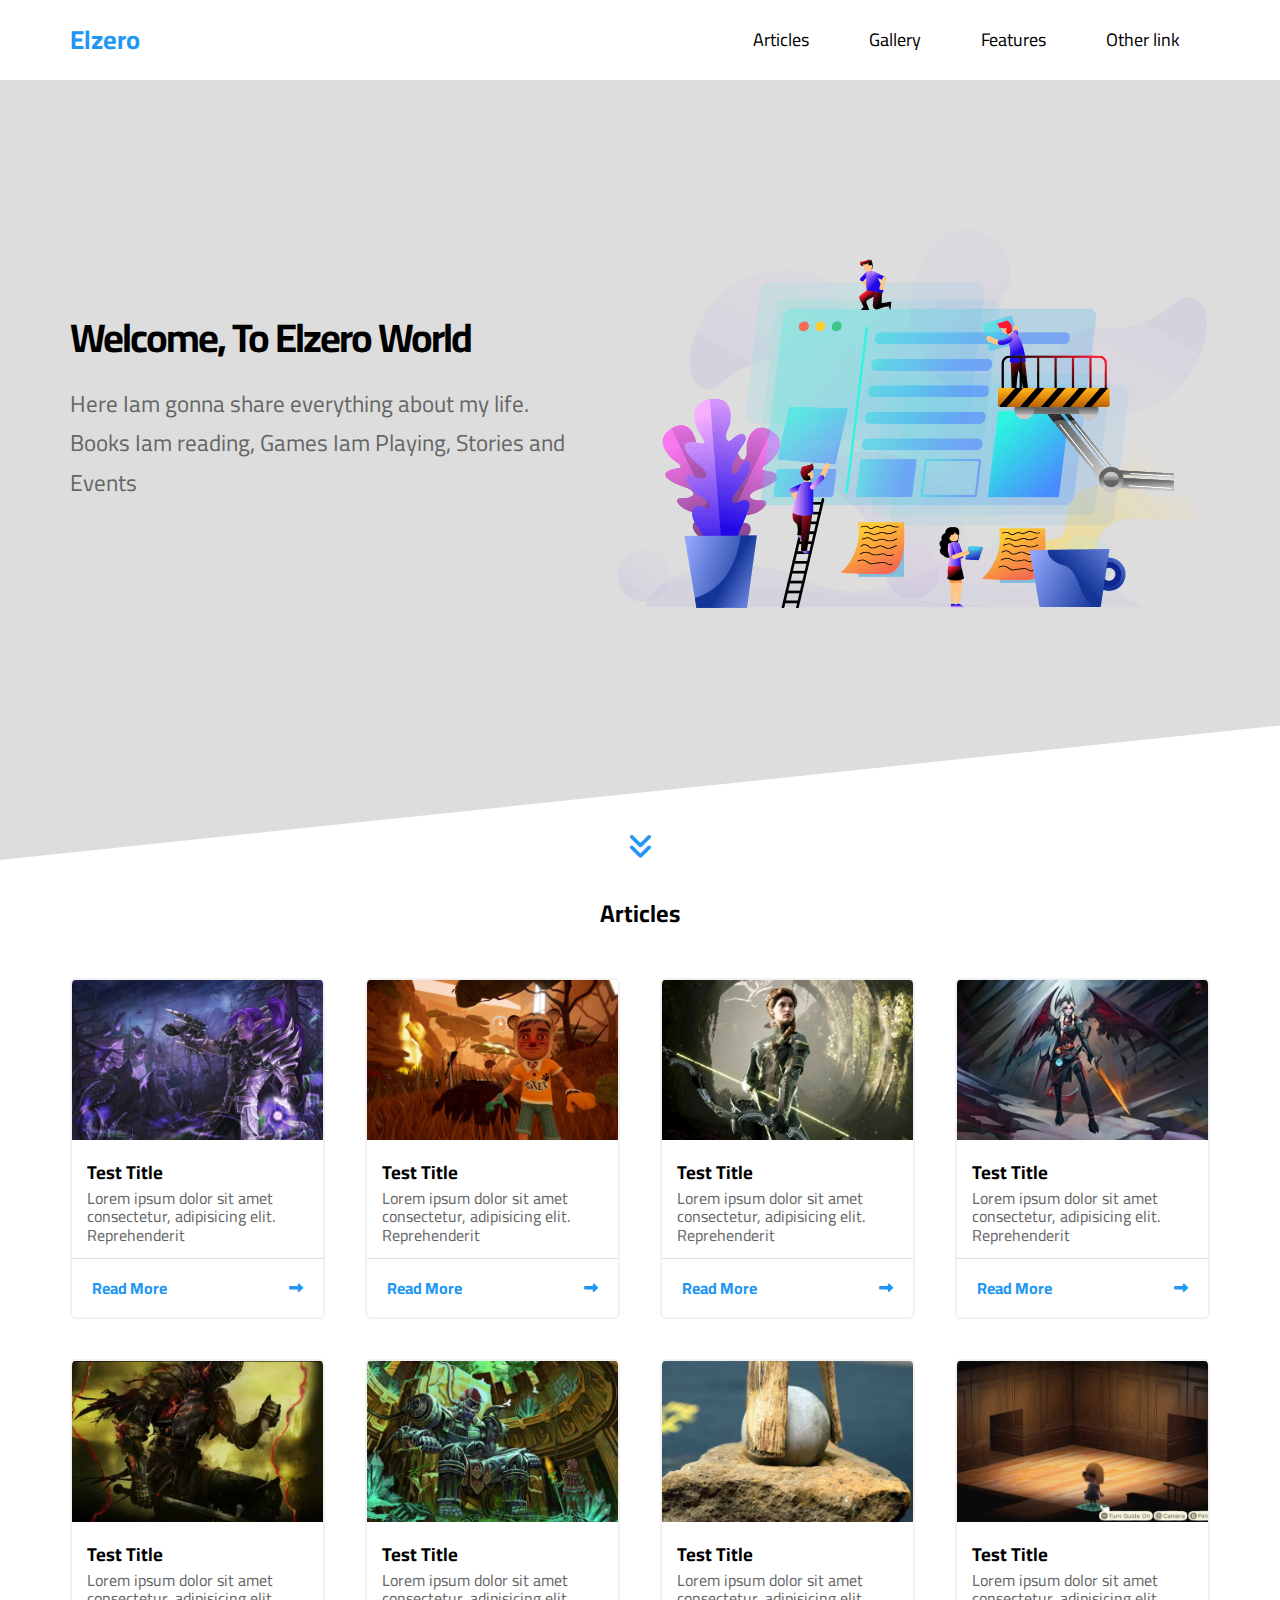
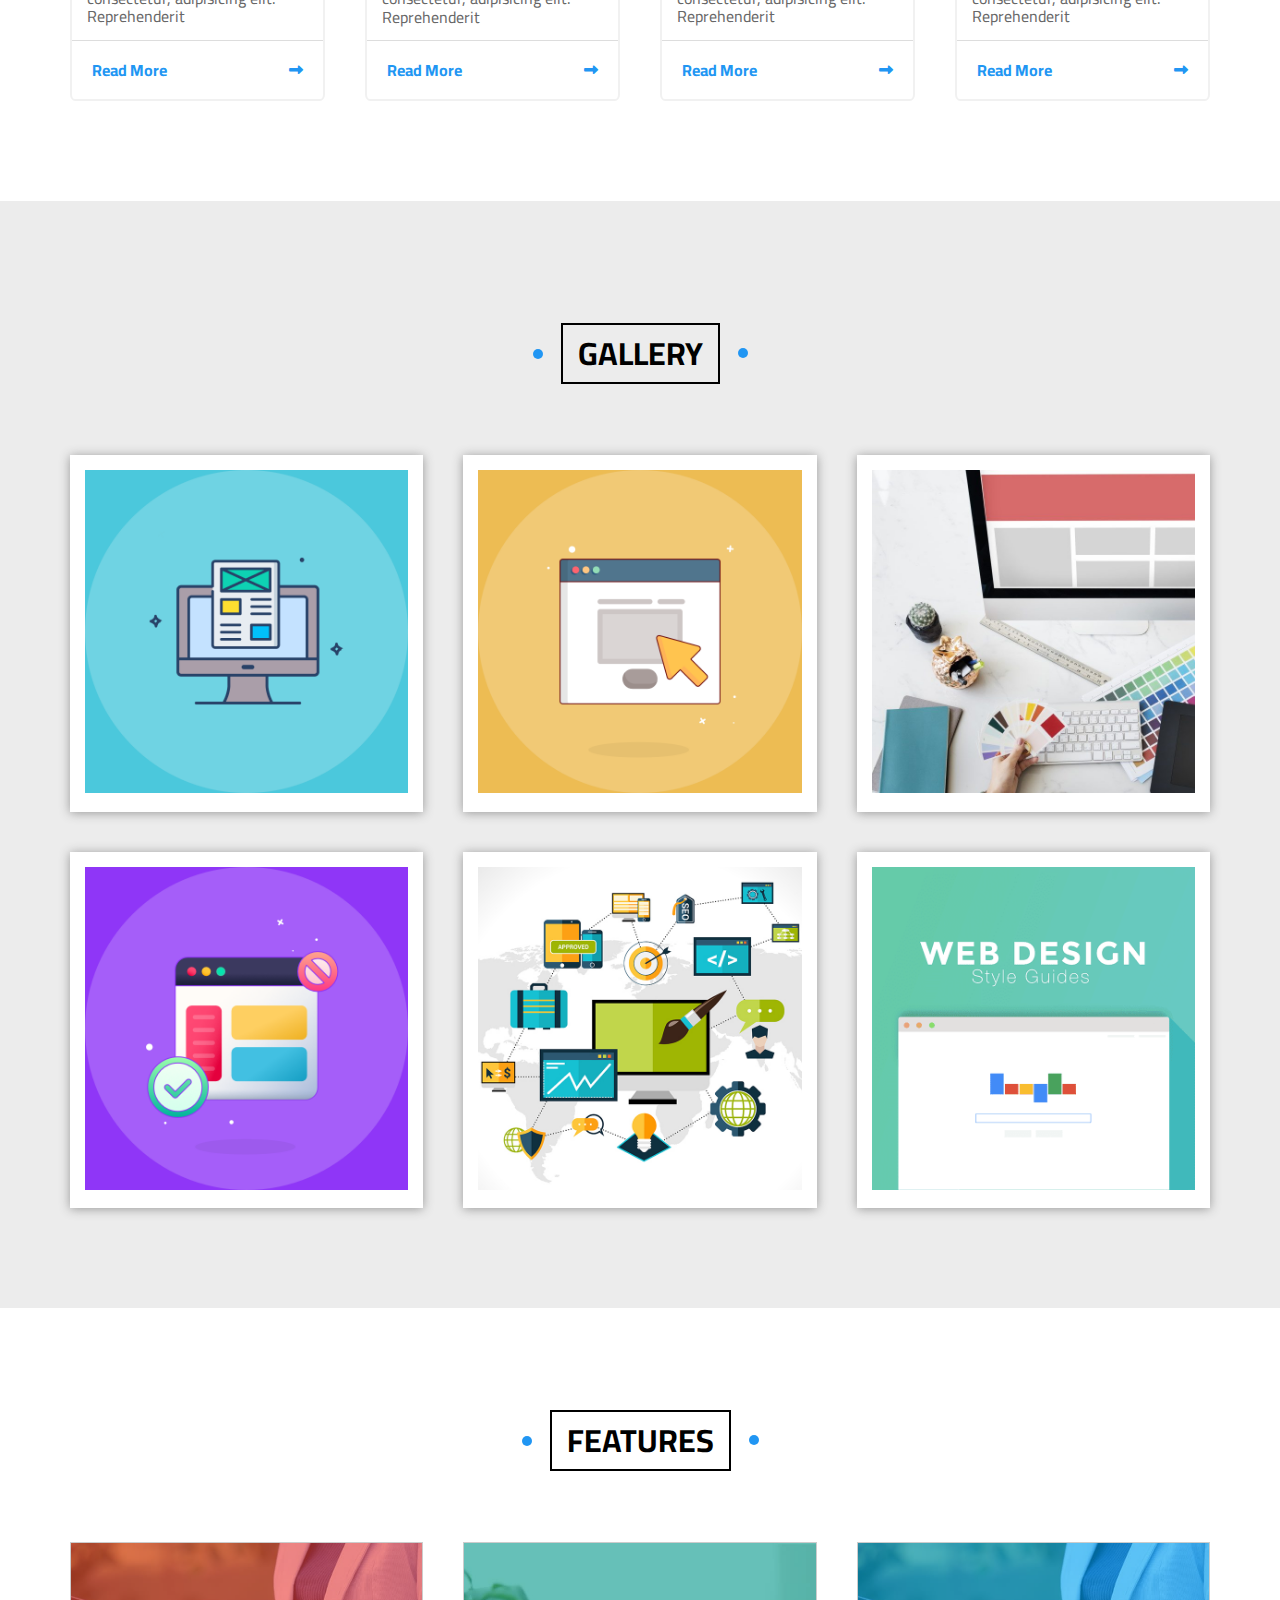
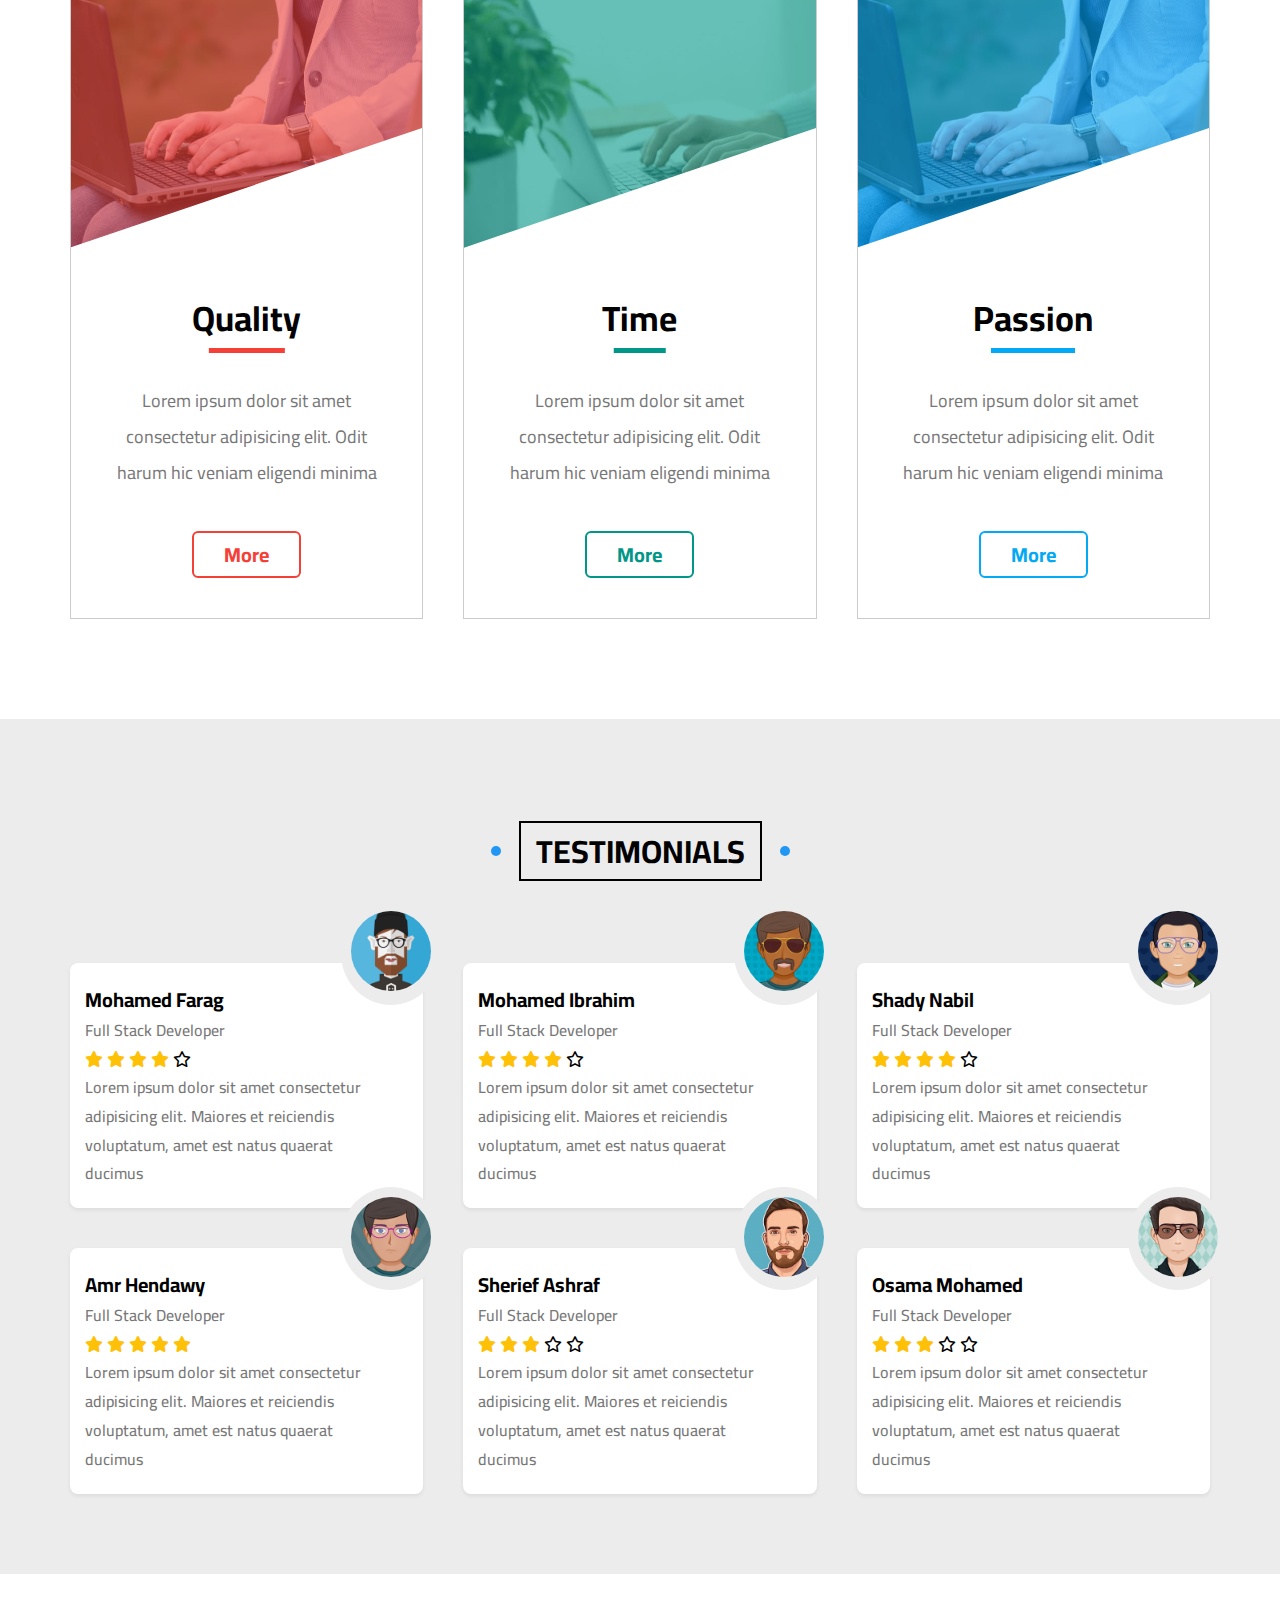
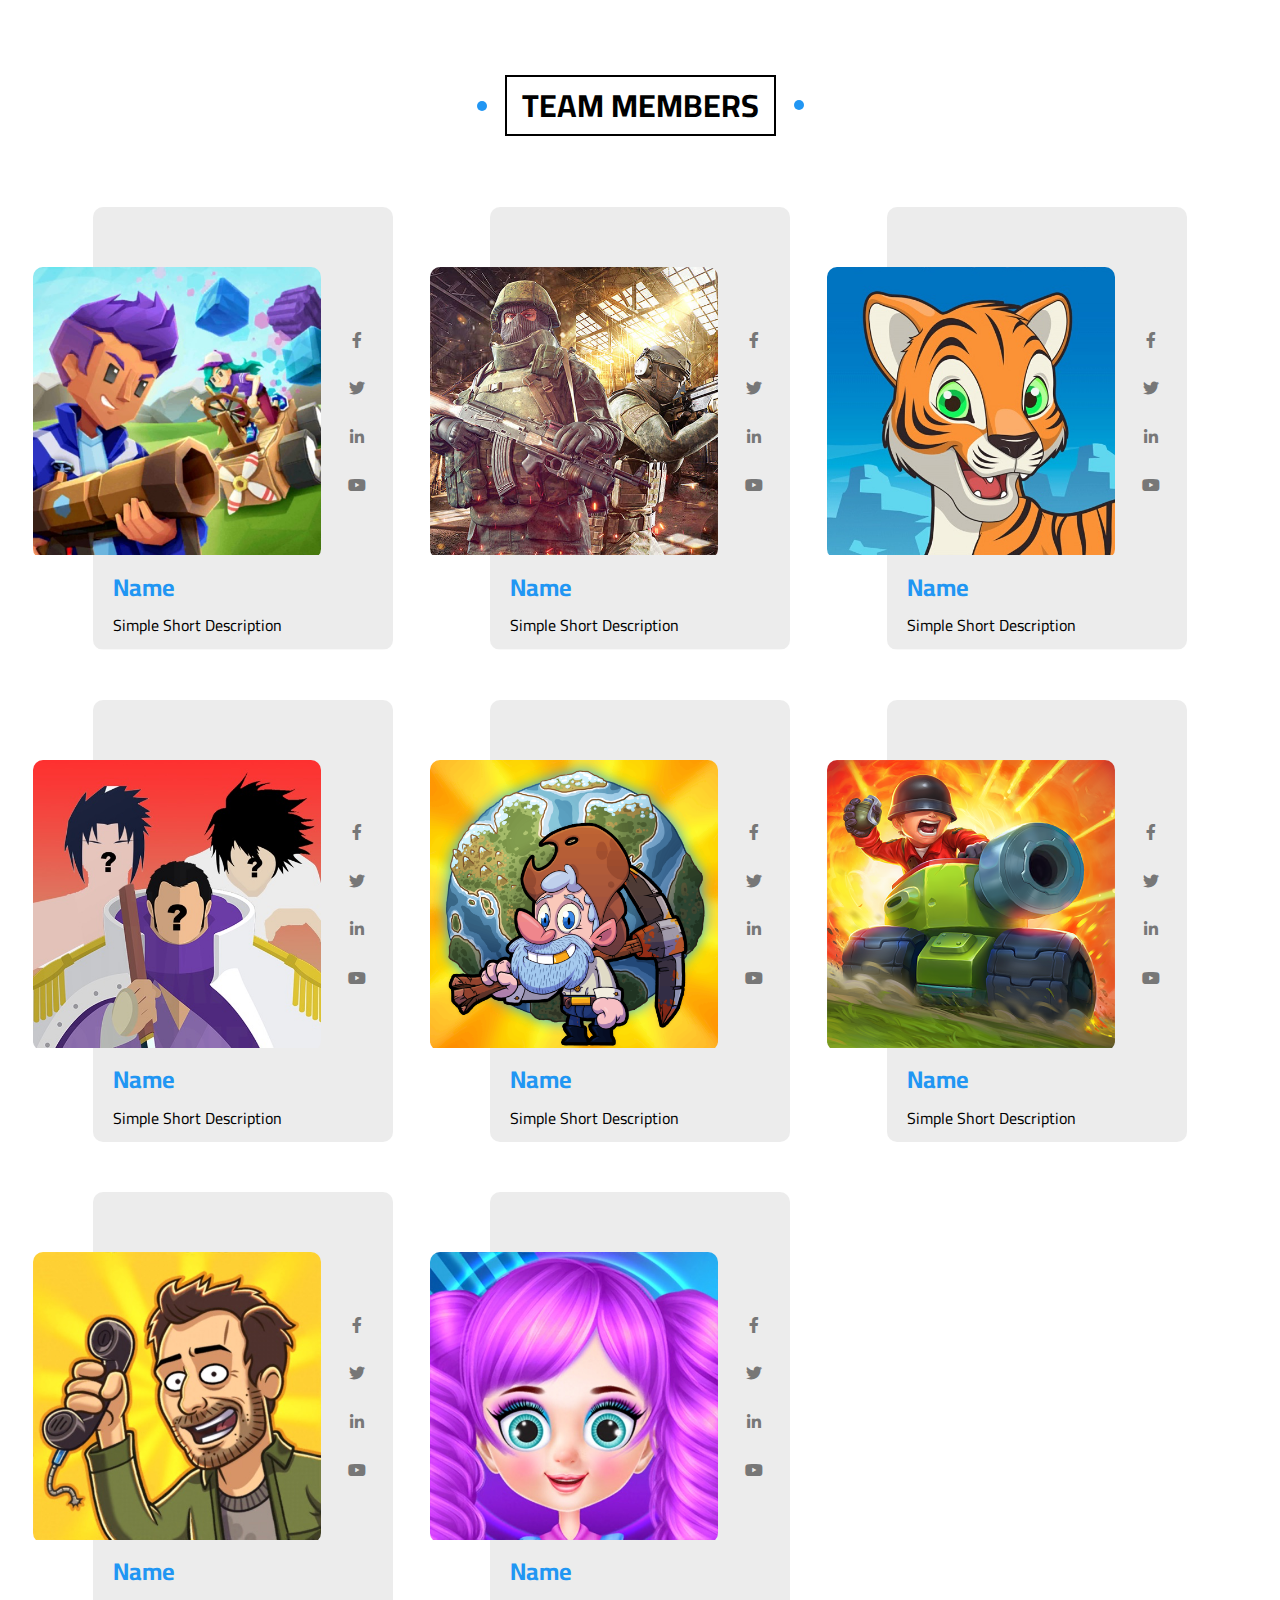
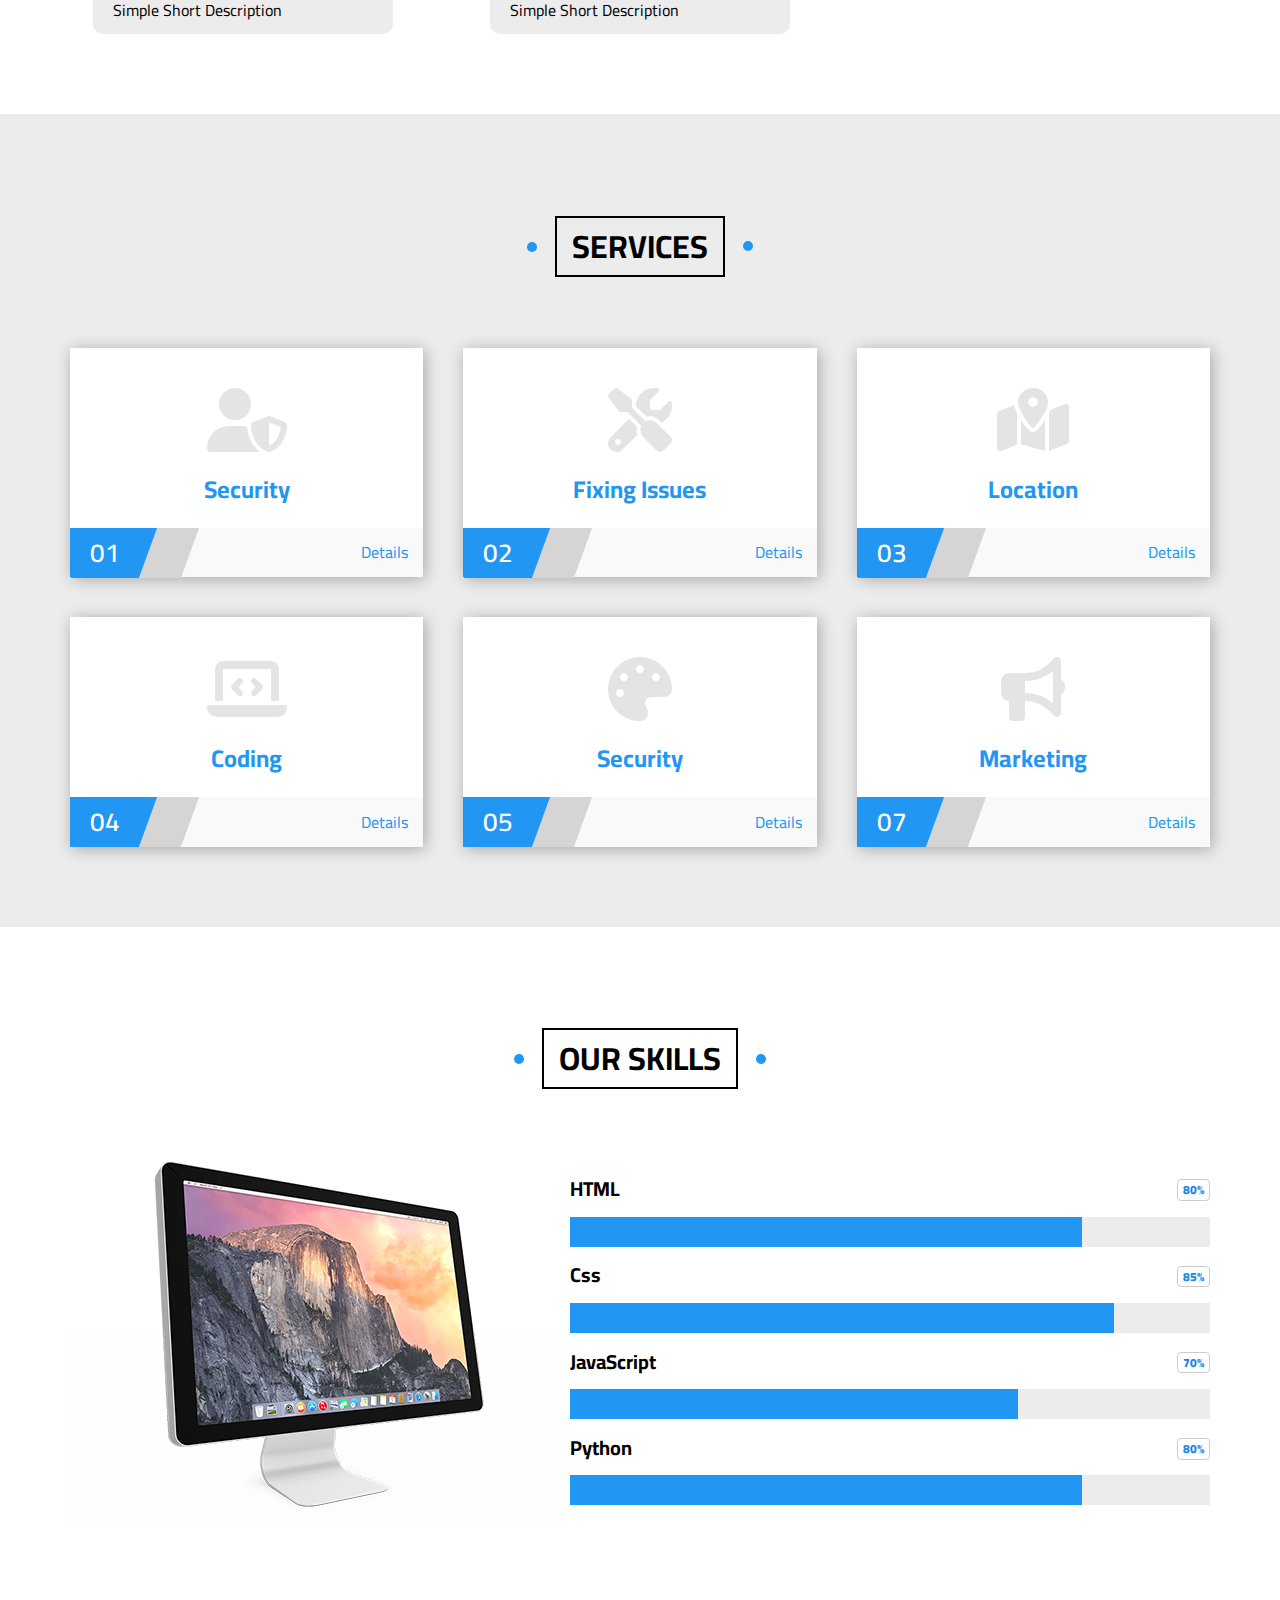
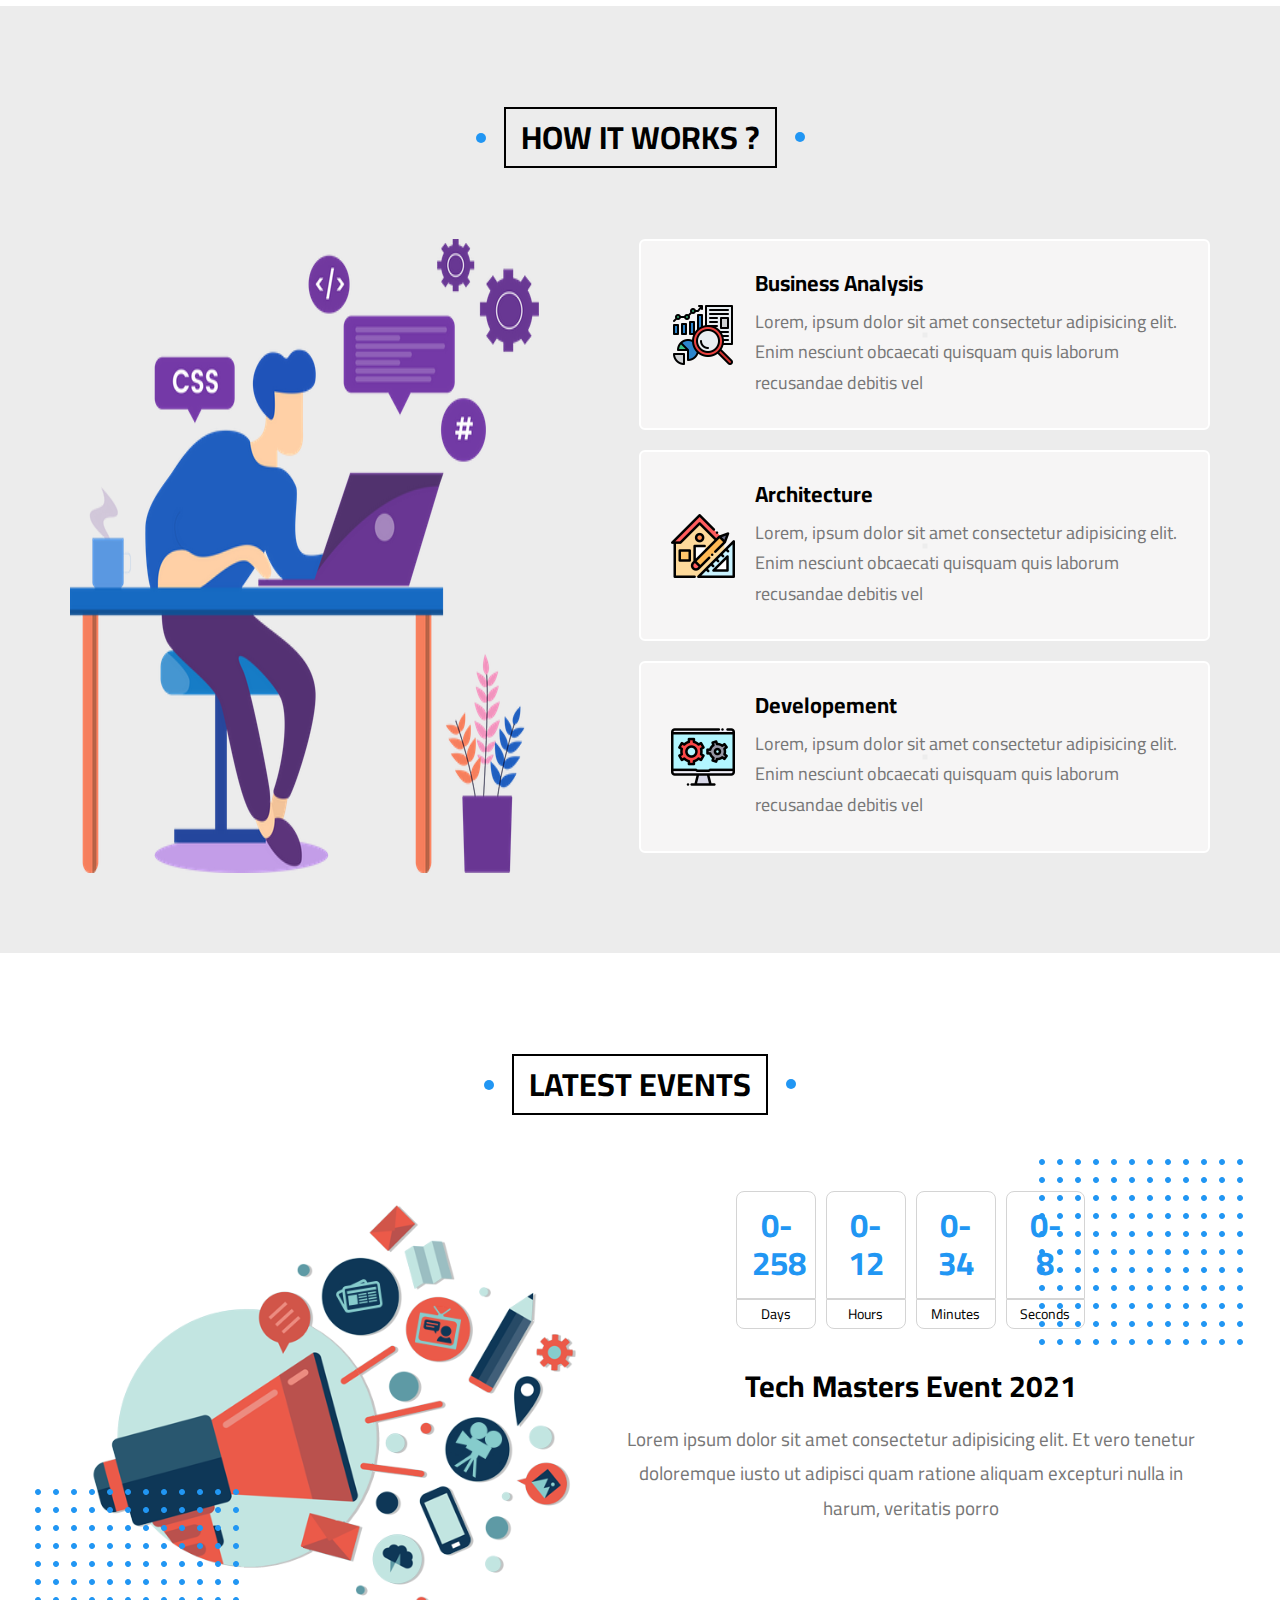
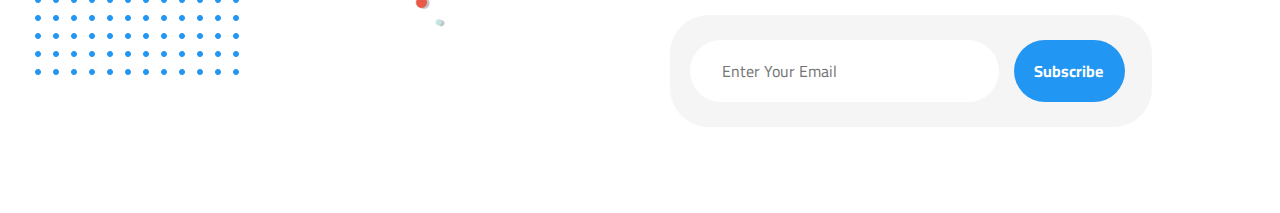
<file: templet 2/index.html>
<!DOCTYPE html>
<html lang="en">
<head>
    <meta charset="UTF-8">
    <meta name="viewport" content="width=device-width, initial-scale=1.0">
    <!-- file css -->
    <link rel="stylesheet" href="css/indexx.css">
    <!-- font awsome -->
    <link rel="stylesheet" href="css/all.min.css">
    <!-- google Fonts -->
    <link rel="preconnect" href="https://fonts.googleapis.com">
    <link rel="preconnect" href="https://fonts.gstatic.com" crossorigin>
    <link href="https://fonts.googleapis.com/css2?family=Cairo:wght@300;400;700&display=swap" rel="stylesheet">
    <!-- normlaise -->
    <link rel="stylesheet" href="css/normalize.css">
    <title>hello</title>
</head>
<body>
    <!-- start header  -->
    <div class="header" id="header">
        <div class="container">
            <a class="logo" href="#">Elzero</a>
            <ul class="link">
                <li><a href="#Articles">Articles</a></li>
                <li><a href="#Gallery">Gallery</a></li>
                <li><a href="#Features">Features</a></li>
                <li><a href="#OtherLink">Other link</a>
                    <!-- start mega-menu -->
                    <div class="mega-menu">
                        <div class="image">
                            <img src="images/megamenu.png" alt="">
                        </div>
                        <ul class="links">
                            <li><a href="#Testimonials"><i class="far fa-comments fa-fw"></i>Testimonials</a></li>
                            <li><a href="#Events"><i class="far fa-calendar-alt fa-fw"></i>Events</a></li>
                            <li><a href="#TeamMembers"><i class="far fa-user fa-fw"></i>Team Members</a></li>
                            <li><a href="#PricingPlans"><i class="fas fa-server fa-fw"></i>Pricing Plans</a></li>
                            <li><a href="#Services"><i class="far fa-building fa-fw"></i>Services</a></li>
                        </ul>
                        <ul class="links">   
                            <li><a href="#TopVideos"><i class="far fa-play-circle fa-fw"></i>Top Videos</a></li>
                            <li><a href="#OurSkills"><i class="far fa-check-circle fa-fw"></i>Our Skills</a></li>
                            <li><a href="#Stats"><i class="far fa-chart-bar fa-fw"></i>Stats</a></li>
                            <li><a href="#HowItWorks"><i class="far fa-clipboard fa-fw"></i>HowItWorks</a></li>
                            <li><a href="#requestADiscount"><i class="fas fa-percent fa-fw"></i>request A Discount</a></li>
                        </ul>
                    </div>
                    <!-- end mega-menu -->                
                </li>
             </ul>
        </div>
    </div>
    <!-- end header  -->
    <!-- start landing -->
    <div class="landing">
        <div class="container">
        <div class="text">
            <h3>Welcome, To Elzero World</h3>
            <p>Here Iam gonna share everything about my life. Books Iam reading, Games Iam Playing, Stories and Events</p>
        </div>
        <div class="image">
            <img src="images/landing-image.png" alt="">
        </div>
        </div>
        <a class="go-down" href="#Aricles">
            <i class="fas fa-angle-double-down fa-2x"></i>
        </a>
    </div>
    <!-- end landing -->
    <!-- start articles  -->
    <div class="articals" id="Articles">
     <div class="container">
        <div class="heading">
            <h2>Articles</h2>
        </div>
        <div class="section">
            <div class="part">
                <div class="image">
                    <img src="images/cat-01.jpg" alt="">
                </div>
                <div class="text">
                    <h3>Test Title</h3>
                    <p>Lorem ipsum dolor sit amet consectetur, adipisicing elit. Reprehenderit</p>
                </div>
                <div class="info">
                <a href="#">Read More</a>
                <i class="fas fa-long-arrow-alt-right"></i>
                 </div>
            </div>
            <div class="part">
                <div class="image">
                    <img src="images/cat-02.jpg" alt="">
                </div>
                <div class="text">
                    <h3>Test Title</h3>
                    <p>Lorem ipsum dolor sit amet consectetur, adipisicing elit. Reprehenderit</p>
                </div>
                <div class="info">
                <a href="#">Read More</a>
                <i class="fas fa-long-arrow-alt-right"></i>
                 </div>
            </div>
            <div class="part">
                <div class="image">
                    <img src="images/cat-03.jpg" alt="">
                </div>
                <div class="text">
                    <h3>Test Title</h3>
                    <p>Lorem ipsum dolor sit amet consectetur, adipisicing elit. Reprehenderit</p>
                </div>
                <div class="info">
                <a href="#">Read More</a>
                <i class="fas fa-long-arrow-alt-right"></i>
                 </div>
            </div>
            <div class="part">
                <div class="image">
                    <img src="images/cat-04.jpg" alt="">
                </div>
                <div class="text">
                    <h3>Test Title</h3>
                    <p>Lorem ipsum dolor sit amet consectetur, adipisicing elit. Reprehenderit</p>
                </div>
                <div class="info">
                <a href="#">Read More</a>
                <i class="fas fa-long-arrow-alt-right"></i>
                 </div>
            </div>
            <div class="part">
                <div class="image">
                    <img src="images/cat-05.jpg" alt="">
                </div>
                <div class="text">
                    <h3>Test Title</h3>
                    <p>Lorem ipsum dolor sit amet consectetur, adipisicing elit. Reprehenderit</p>
                </div>
                <div class="info">
                <a href="#">Read More</a>
                <i class="fas fa-long-arrow-alt-right"></i>
                 </div>
            </div>
            <div class="part">
                <div class="image">
                    <img src="images/cat-06.jpg" alt="">
                </div>
                <div class="text">
                    <h3>Test Title</h3>
                    <p>Lorem ipsum dolor sit amet consectetur, adipisicing elit. Reprehenderit</p>
                </div>
                <div class="info">
                <a href="#">Read More</a>
                <i class="fas fa-long-arrow-alt-right"></i>
                 </div>
            </div>
            <div class="part">
                <div class="image">
                    <img src="images/cat-07.jpg" alt="">
                </div>
                <div class="text">
                    <h3>Test Title</h3>
                    <p>Lorem ipsum dolor sit amet consectetur, adipisicing elit. Reprehenderit</p>
                </div>
                <div class="info">
                <a href="#">Read More</a>
                <i class="fas fa-long-arrow-alt-right"></i>
                 </div>
            </div>
            <div class="part">
                <div class="image">
                    <img src="images/cat-08.jpg" alt="">
                </div>
                <div class="text">
                    <h3>Test Title</h3>
                    <p>Lorem ipsum dolor sit amet consectetur, adipisicing elit. Reprehenderit</p>
                </div>
                <div class="info">
                <a href="#">Read More</a>
                <i class="fas fa-long-arrow-alt-right"></i>
                 </div>
            </div>
        </div>
     </div>
    </div>
    <div class="spikes"></div>
    <!-- end articles  -->
    <!-- start gellery -->
    <div class="gallery">
       <div class="container">
        <div class="heading"><h1>Gallery</h1></div>
        <div class="part-image">
            <div class="image"><img src="images/gallery-01.png" alt=""></div>
            <div class="image"><img src="images/gallery-02.png" alt=""></div>
            <div class="image"><img src="images/gallery-03.jpg" alt=""></div>
            <div class="image"><img src="images/gallery-04.png" alt=""></div>
            <div class="image"><img src="images/gallery-05.jpg" alt=""></div>
            <div class="image"><img src="images/gallery-06.png" alt=""></div>     
        </div>      
        </div>
       </div>
    <!-- end gellery -->
    <!-- srat Features  -->
     <div class="features" id="features">
        <div class="container">
            <div class="heading"><h1>features</h1></div>
            <div class="part">
            <div class="box">
                <div class="img-holder">
                    <img src="images/features-01.jpg" alt="">
                </div>
                <h2>Quality</h2>
                <p>Lorem ipsum dolor sit amet consectetur adipisicing elit. Odit harum hic veniam eligendi minima</p>
                <a href="#">More</a>
            </div>
            <div class="box">
                <div class="img-holder">
                    <img src="images/features-02.jpg" alt="">
                </div>
                <h2>Time</h2>
                <p>Lorem ipsum dolor sit amet consectetur adipisicing elit. Odit harum hic veniam eligendi minima</p>
                <a href="#">More</a>
            </div>
            <div class="box">
                <div class="img-holder">
                    <img src="images/features-01.jpg" alt="">
                </div>
                <h2>Passion</h2>
                <p>Lorem ipsum dolor sit amet consectetur adipisicing elit. Odit harum hic veniam eligendi minima</p>
                <a href="#">More</a>
            </div>
        </div>
        </div>
     </div>
    <!-- end Features  -->
    <!-- satrt TESTIMONIALS -->
     <div class="testimoials">
        <div class="container">
            <div class="heading"><h1>TESTIMONIALS </h1></div>
            <div class="allCart">
            <div class="cart">
                <div class="image"><img src="images/avatar-01.png" alt=""></div>
                <h2>Mohamed Farag</h2>
                <p>Full Stack Developer</p>
                <div class="rate">
                    <i class="filled fas fa-star"></i>
                    <i class="filled fas fa-star"></i>
                    <i class="filled fas fa-star"></i>
                    <i class="filled fas fa-star"></i>
                    <i class="far fa-star"></i>
                  </div>
                <p>Lorem ipsum dolor sit amet consectetur adipisicing elit. Maiores et reiciendis voluptatum, amet est natus quaerat ducimus</p>
            </div>
            <div class="cart">
                <div class="image"><img src="images/avatar-02.png" alt=""></div>
                <h2>Mohamed Ibrahim</h2>
                <p>Full Stack Developer</p>
                <div class="rate">
                    <i class="filled fas fa-star"></i>
                    <i class="filled fas fa-star"></i>
                    <i class="filled fas fa-star"></i>
                    <i class="filled fas fa-star"></i>
                    <i class="far fa-star"></i>
                  </div>
                <p>Lorem ipsum dolor sit amet consectetur adipisicing elit. Maiores et reiciendis voluptatum, amet est natus quaerat ducimus</p>
            </div>
            <div class="cart">
                <div class="image"><img src="images/avatar-03.png" alt=""></div>
                <h2>Shady Nabil</h2>
                <p>Full Stack Developer</p>
                <div class="rate">
                    <i class="filled fas fa-star"></i>
                    <i class="filled fas fa-star"></i>
                    <i class="filled fas fa-star"></i>
                    <i class="filled fas fa-star"></i>
                    <i class="far fa-star"></i>
                  </div>
                <p>Lorem ipsum dolor sit amet consectetur adipisicing elit. Maiores et reiciendis voluptatum, amet est natus quaerat ducimus</p>
            </div>
            <div class="cart">
                <div class="image"><img src="images/avatar-04.png" alt=""></div>
                <h2>Amr Hendawy</h2>
                <p>Full Stack Developer</p>
                <div class="rate">
                    <i class="filled fas fa-star"></i>
                    <i class="filled fas fa-star"></i>
                    <i class="filled fas fa-star"></i>
                    <i class="filled fas fa-star"></i>
                    <i class="filled fas fa-star"></i>
                  </div>
                <p>Lorem ipsum dolor sit amet consectetur adipisicing elit. Maiores et reiciendis voluptatum, amet est natus quaerat ducimus</p>
            </div>
            <div class="cart">
                <div class="image"><img src="images/avatar-05.png" alt=""></div>
                <h2>Sherief Ashraf</h2>
                <p>Full Stack Developer</p>
                <div class="rate">
                    <i class="filled fas fa-star"></i>
                    <i class="filled fas fa-star"></i>
                    <i class="filled fas fa-star"></i>
                    <i class="far fa-star"></i>
                    <i class="far fa-star"></i>
                  </div>
                <p>Lorem ipsum dolor sit amet consectetur adipisicing elit. Maiores et reiciendis voluptatum, amet est natus quaerat ducimus</p>
            </div>
            <div class="cart">
                <div class="image"><img src="images/avatar-06.png" alt=""></div>
                <h2>Osama Mohamed</h2>
                <p>Full Stack Developer</p>
                <div class="rate">
                    <i class="filled fas fa-star"></i>
                    <i class="filled fas fa-star"></i>
                    <i class="filled fas fa-star"></i>
                    <i class="far fa-star"></i>
                    <i class="far fa-star"></i>
                  </div>
                <p>Lorem ipsum dolor sit amet consectetur adipisicing elit. Maiores et reiciendis voluptatum, amet est natus quaerat ducimus</p>
            </div>
        </div>
        </div>
     </div>
    <!-- end TESTIMONIALS -->
    <!-- start TEAM MEMBERS -->
    <div class="team">
     <div class="container">
        <div class="heading"><h1>TEAM MEMBERS</h1></div>
        <div class="allcarts">
        <div class="teamCart">
            <div class="box">
            <div class="image"><img src="images/team-01.jpg" alt=""></div>
            <div class="social">
                <a href="#">
                  <i class="fab fa-facebook-f"></i>
                </a>
                <a href="#">
                  <i class="fab fa-twitter"></i>
                </a>
                <a href="#">
                  <i class="fab fa-linkedin-in"></i>
                </a>
                <a href="#">
                  <i class="fab fa-youtube"></i>
                </a>
              </div>
            </div>
            <div class="data">
                <h3>name</h3>
                <p>Simple Short Description</p>
            </div>
        </div> 
        <div class="teamCart">
            <div class="box">
            <div class="image"><img src="images/team-02.jpg" alt=""></div>
            <div class="social">
                <a href="#">
                  <i class="fab fa-facebook-f"></i>
                </a>
                <a href="#">
                  <i class="fab fa-twitter"></i>
                </a>
                <a href="#">
                  <i class="fab fa-linkedin-in"></i>
                </a>
                <a href="#">
                  <i class="fab fa-youtube"></i>
                </a>
              </div>
            </div>
            <div class="data">
                <h3>name</h3>
                <p>Simple Short Description</p>
            </div>
        </div> 
        <div class="teamCart">
            <div class="box">
            <div class="image"><img src="images/team-03.jpg" alt=""></div>
            <div class="social">
                <a href="#">
                  <i class="fab fa-facebook-f"></i>
                </a>
                <a href="#">
                  <i class="fab fa-twitter"></i>
                </a>
                <a href="#">
                  <i class="fab fa-linkedin-in"></i>
                </a>
                <a href="#">
                  <i class="fab fa-youtube"></i>
                </a>
              </div>
            </div>
            <div class="data">
                <h3>name</h3>
                <p>Simple Short Description</p>
            </div>
        </div> 
        <div class="teamCart">
            <div class="box">
            <div class="image"><img src="images/team-04.jpg" alt=""></div>
            <div class="social">
                <a href="#">
                  <i class="fab fa-facebook-f"></i>
                </a>
                <a href="#">
                  <i class="fab fa-twitter"></i>
                </a>
                <a href="#">
                  <i class="fab fa-linkedin-in"></i>
                </a>
                <a href="#">
                  <i class="fab fa-youtube"></i>
                </a>
              </div>
            </div>
            <div class="data">
                <h3>name</h3>
                <p>Simple Short Description</p>
            </div>
        </div> 
        <div class="teamCart">
            <div class="box">
            <div class="image"><img src="images/team-05.png" alt=""></div>
            <div class="social">
                <a href="#">
                  <i class="fab fa-facebook-f"></i>
                </a>
                <a href="#">
                  <i class="fab fa-twitter"></i>
                </a>
                <a href="#">
                  <i class="fab fa-linkedin-in"></i>
                </a>
                <a href="#">
                  <i class="fab fa-youtube"></i>
                </a>
              </div>
            </div>
            <div class="data">
                <h3>name</h3>
                <p>Simple Short Description</p>
            </div>
        </div> 
        <div class="teamCart">
            <div class="box">
            <div class="image"><img src="images/team-06.png" alt=""></div>
            <div class="social">
                <a href="#">
                  <i class="fab fa-facebook-f"></i>
                </a>
                <a href="#">
                  <i class="fab fa-twitter"></i>
                </a>
                <a href="#">
                  <i class="fab fa-linkedin-in"></i>
                </a>
                <a href="#">
                  <i class="fab fa-youtube"></i>
                </a>
              </div>
            </div>
            <div class="data">
                <h3>name</h3>
                <p>Simple Short Description</p>
            </div>
        </div> 
        <div class="teamCart">
            <div class="box">
            <div class="image"><img src="images/team-07.jpg" alt=""></div>
            <div class="social">
                <a href="#">
                  <i class="fab fa-facebook-f"></i>
                </a>
                <a href="#">
                  <i class="fab fa-twitter"></i>
                </a>
                <a href="#">
                  <i class="fab fa-linkedin-in"></i>
                </a>
                <a href="#">
                  <i class="fab fa-youtube"></i>
                </a>
              </div>
            </div>
            <div class="data">
                <h3>name</h3>
                <p>Simple Short Description</p>
            </div>
        </div> 
        <div class="teamCart">
            <div class="box">
            <div class="image"><img src="images/team-08.jpg" alt=""></div>
            <div class="social">
                <a href="#">
                  <i class="fab fa-facebook-f"></i>
                </a>
                <a href="#">
                  <i class="fab fa-twitter"></i>
                </a>
                <a href="#">
                  <i class="fab fa-linkedin-in"></i>
                </a>
                <a href="#">
                  <i class="fab fa-youtube"></i>
                </a>
              </div>
            </div>
            <div class="data">
                <h3>name</h3>
                <p>Simple Short Description</p>
            </div>
        </div> 
        </div>
    </div>
    </div>
    <!-- end TEAM MEMBERS -->
    <!-- start SERVICES -->
    <div class="services">
      <div class="container">
        <div class="heading"><h1>services</h1></div>
        <div class="allboxs">
          <div class="box">
            <i class="fas fa-user-shield fa-4x"></i>
            <h3>Security</h3>
            <div class="info">
              <span>01</span>
              <a href="#">Details</a>
            </div>
          </div>
          <div class="box">
            <i class="fas fa-tools fa-4x"></i>
            <h3>Fixing Issues</h3>
            <div class="info">
              <span>02</span>
              <a href="#">Details</a>
            </div>
          </div>
          <div class="box">
            <i class="fas fa-map-marked-alt fa-4x"></i>
            <h3>Location</h3>
            <div class="info">
              <span>03</span>
              <a href="#">Details</a>
            </div>
          </div>
          <div class="box">
            <i class="fas fa-laptop-code fa-4x"></i>
            <h3>Coding</h3>
            <div class="info">
              <span>04</span>
              <a href="#">Details</a>
            </div>
          </div>
          <div class="box">
            <i class="fas fa-palette fa-4x"></i>
            <h3>Security</h3>
            <div class="info">
              <span>05</span>
              <a href="#">Details</a>
            </div>
          </div>
          <div class="box">
            <i class="fas fa-bullhorn fa-4x"></i>
            <h3>Marketing</h3>
            <div class="info">
              <span>07</span>
              <a href="#">Details</a>
            </div>
          </div>
        </div>
      </div>
    </div>
    <!-- end SERVICES -->
    <!-- start OUR SKILLS -->
    <div class="ourskills">
      <div class="container">
        <div class="heading"><h1>OUR SKILLS</h1></div>
        <div class="part">
          <img src="images/skills.png" alt="">
           <div class="skills">
            <h2>HTML</h2>
            <div class="skill">
              <span style="width:80%;" dtata-progress="80%"></span>
            </div>
            <h2>Css</h2>
            <div class="skill">
              <span style="width:85%;" dtata-progress="85%"></span>
            </div>
            <h2>JavaScript</h2>
            <div class="skill">
              <span style="width:70%;" dtata-progress="70%"></span>
            </div>
            <h2>Python</h2>
            <div class="skill">
              <span style="width:80%;" dtata-progress="80%"></span>
            </div>
           </div>
        </div>
      </div>
    </div>
    <!-- end OUR SKILLS -->
    <!-- start HOW IT WORKS ? -->
    <div class="works">
      <div class="container">
        <div class="heading"><h1>HOW IT WORKS ?</h1></div>
        <div class="allwork">
          <img src="images/work-steps.png" alt="">
          <div class="work-steps">
            <div class="work">
              <img src="images/work-steps-1.png" alt="">
              <div class="info">
                <h2>Business Analysis</h2>
                <p>Lorem, ipsum dolor sit amet consectetur adipisicing elit. Enim nesciunt obcaecati quisquam quis laborum recusandae debitis vel</p>
              </div>
            </div>
            <div class="work">
              <img src="images/work-steps-2.png" alt="">
              <div class="info">
                <h2>Architecture</h2>
                <p>Lorem, ipsum dolor sit amet consectetur adipisicing elit. Enim nesciunt obcaecati quisquam quis laborum recusandae debitis vel</p>
              </div>
            </div>
            <div class="work">
              <img src="images/work-steps-3.png" alt="">
              <div class="info">
                <h2>Developement</h2>
                <p>Lorem, ipsum dolor sit amet consectetur adipisicing elit. Enim nesciunt obcaecati quisquam quis laborum recusandae debitis vel</p>
              </div>
            </div>
          </div>
        </div>
      </div>
    </div>
    <!-- end HOW IT WORKS ? -->
    <!-- start LATEST EVENTS -->
    <div class="events">
      <div class="container">
        <div class="heading"><h1>LATEST EVENTS</h1></div>
        <div class="event">
          <img src="images/events.png" alt="">
          <div class="box">
            <div class="time">
            <div class="unit">
              <span class="date">0-258</span>
              <span>Days</span>
            </div>
            <div class="unit">
              <span class="date">0-12</span>
              <span>Hours</span>
            </div>
            <div class="unit">
              <span class="date">0-34</span>
              <span>Minutes</span>
            </div>
            <div class="unit">
              <span class="date">0-8</span>
              <span>Seconds</span>
            </div>
            </div>
            <h2>Tech Masters Event 2021</h2>
            <p>
              Lorem ipsum dolor sit amet consectetur adipisicing elit. Et vero tenetur doloremque iusto ut adipisci quam
              ratione aliquam excepturi nulla in harum, veritatis porro
            </p>
            <div class="subscribe">
              <form action="">
                <input type="email" placeholder="Enter Your Email">
                <input type="submit" value="Subscribe">
              </form>
            </div>
          </div>
        </div>
      </div>
    </div>
    <!-- end LATEST EVENTS -->
   <script>
     setTimeout(()=>{
       if(document.title!=="Proxy 1"){
        document.title="Proxy 1";
        console.log(document.title);
      }
    },5000);
     setTimeout(()=>{
       if(document.title==="Proxy 1"){
        document.title="hello";
        console.log(document.title);
      }
    },5200);
     setTimeout(()=>{
       if(document.title!=="Proxy 2"){
        document.title="Proxy 2";
        console.log(document.title);
      }
    },7000);
     setTimeout(()=>{
       if(document.title==="Proxy 2"){
        document.title="hello";
        console.log(document.title);
      }
    },7200);
     setTimeout(()=>{
       if(document.title!=="Proxy 3"){
        document.title="Proxy 3";
        console.log(document.title);
      }
    },8000);
     setTimeout(()=>{
       if(document.title==="Proxy 3"){
        document.title="hello";
        console.log(document.title);
      }
    },8200);
  

   </script>
</body>
</html>
</file>
<file: templet 2/css/indexx.css>
/* start Globale Rules  */
:root{
--mainColor:#2196F3;
--SecondeColor:#1787E0;
--transition:0.3s;
--bacground:#ececec;
}
html{
scroll-behavior: smooth;
}
ul{
list-style: none;
margin: 0px;
padding: 0px;
}
.container{
padding-left: 15px;
padding-right: 15px;
margin-left:auto ;
margin-right:auto ;
}
@media (min-width: 768px) {
.container{
width:750px ;
}
}
@media (min-width: 992px) {
.container{
width:970px ;
}
}
@media (min-width: 1200px) {
.container{
width: 1170px ;
}
}
* {
-webkit-box-sizing: border-box;
-moz-box-sizing: border-box;
box-sizing: border-box;
}
a{
text-decoration: none;
}
body{
font-family: "Cairo",sans-serif;
}

/* end Glovale Rules */

/* start heading */
.container .heading{
text-align: center;
margin-bottom: 50px;
}

.container .heading h1{
position: relative;
display: inline-block;
border: 2px solid;
padding: 10px 15px;
text-transform: uppercase;
transition: var(--transition);
z-index: 1;

}
.container .heading h1:hover{
color: white;
border: 2px solid white;
transition-delay: 0.5s;
}
.container .heading h1:hover::before{
z-index: -1;
animation: go-left 0.5s linear forwards;
}
@keyframes go-left {
50% {
left: 0;
width: 10px;
height: 10px;
  }
  100% {
left: 0;
border-radius: 0;
width: 50%;
height: 100%;
  }
}
.container .heading h1::before{
content: "";
position: absolute;
width: 10px;
height: 10px;
background: var(--mainColor);
border-radius: 50%;
top: 51%;
left: -30px;
transform: translateY(-50%);
transition: 0.5s;
}
.container .heading h1:hover::after{
animation: go-right 0.5s linear forwards;
z-index: -1;
}
@keyframes go-right {
50% {
right: 0;
width: 10px;
height: 10px;
  }
  100% {
right: 0;
border-radius: 0;
width: 51%;
height: 100%;
  }
}
.container .heading h1::after{
content: "";
position: absolute;
width: 10px;
height: 10px;
background: var(--mainColor);
border-radius: 50%;
top: 50%;
right: -30px;
transform: translateY(-50%);
transition: 1s;
}
/* end heading */
/* start header */
.header{
background-color: white;
box-shadow: 0 0  10px #ddd;
-webkit-box-shadow:0 0  10px #ddd;
-moz-box-shadow:0 0  10px #ddd;
}
.header .container{
display: flex;
position: relative;
flex-wrap: wrap;
justify-content: space-between;
align-items: center;
height: 80px;
}
.header .container .logo{
   font-size:26px ;
   color: var(--mainColor);
   font-weight: bold;
}
@media (max-width:767px){
.header .container .logo{
width: 100%;
text-align: center;
}
}
.header .container .link{
display: flex;
}
@media (max-width:767px){
.header .container .link{
margin: auto auto;
}
}
.header .container .link li a{
position: relative;
display: block;
color: black;
padding: 30px 30px;
font-size: 18px;
font-weight: 400;
transition: var(--transition);
overflow: hidden;
}
@media (max-width:767px){
.header .container .link li a{
font-size: 14px;
padding: 10px;
}
}
.header li:hover .mega-menu{
top: calc(100% + 1px);
opacity: 1;
z-index: 100;
}
.header .container .link > li > a::before{
content: "";
position: absolute;
height: 5px;
width: 100%;
background-color: var(--mainColor);
top: 0;
left: -100%;
transition: var(--transition);
}
.header .container .link > li > a:hover{
color: var(--mainColor);
background-color: #f7f7f7;
}
.header .container .link li a:hover::before{
top: 0;
left: 0;
}
/* end header */
/* start mega menu  */
.header .mega-menu{
position: absolute;
width: 100%;
left: 0;
padding: 30px;
border-bottom: 3px solid var(--mainColor);
display: flex;
background-color: white;
z-index: -1;
gap: 40px;
top: calc(100% + 50px);
opacity: 0;
transition: top var(--transition), opacity var(--transition);
}
@media (max-width:767px) {
.header .mega-menu {
flex-direction: column;
gap: 0;
padding: 0px;
}   
}
.header .mega-menu .image img{
max-width: 100%;
}
@media (max-width:991px) {
.header .mega-menu .image {
display: none;
}   
}
.header .mega-menu .links{
flex:1;
min-width: 250px;
}
.header .mega-menu .links li{
position: relative;  
}
.header .mega-menu .links li::before{
position: absolute;
content: "";
top: 0;
left: 0;
width: 0;
height: 100%;
background-color: #f7f7f7;
transition: var(--transition);
}
.header .mega-menu .links li:hover::before{
width: 100%;
}
.header .mega-menu .links li i{
margin-right: 10px;
color: var(--mainColor);
}
.header .mega-menu .links li:not(:last-child){
border-bottom: 1px solid rgb(218, 218, 218);
}
@media (max-width:767px){
.header .mega-menu .links li{
border-bottom: 1px solid rgb(218, 218, 218);
}
}
.header .mega-menu .links li a{
display: block; 
padding: 15px;
font-size: 18px;
font-weight: bold;
color: var(--mainColor);
}

/* end mega menu  */
/* start landing */
.landing{
position: relative;
height: 100%;
}
.landing::before{
content: "";
position: absolute;
width: 100%;
height: 100%;
background-color: #ddd;
z-index: -1;
top: -20px;
left: 0;
transform: skewY(-6deg);
transform-origin: top left;
}
.landing .container{
min-height: calc(100vh - 100px);
display: flex;
align-items: center;
padding-bottom: 120px;
}
.landing .container .text {
flex: 1;
}
@media (max-width:991px) {
.landing .container .text{
text-align: center;
}
}
.landing .container .text h3{
font-size: 40px;
margin: 0;
letter-spacing: -2px;
}
@media (max-width:667px) {
.landing .container .text h3{
font-size: 28px;
margin-top: 80px;
letter-spacing: -2px;
}
}
.landing .container .text p{
color: #676767;
font-size: 23px;
line-height: 1.7;
max-width: 500px;
}
@media (max-width:667px) {
.landing .container .text p{
margin-top: 10px;
font-size: 18px;
}
}

@media (max-width:991px) {
.landing .container .text p{
margin-left: auto;
margin-right: auto;
}
}
.landing .container .image img{
width: 600px;
animation: up-and-down;
animation-duration: 5s;
animation-timing-function: linear;
animation-iteration-count: infinite;
position:relative;
}
@keyframes up-and-down {
  0%,100%{
top: 0;
  }
  50%{
top:-50px;
  }
}
@media (max-width:991px) {
.landing .container .image{
display: none;
}
}
.landing .go-down{
color: var(--mainColor);
position: absolute;
bottom: 20px;
left: 50%;
transform: translateX(-50%);
transition: var(--transition);
}
.landing .go-down:hover{
color: var(--SecondeColor);
}
.landing .go-down i{
animation: bouncing 1.5s linear infinite;
font-size: 28px;
font-weight: bold;
}
@keyframes bouncing{
0%,10%,20%,50%,80%,100%{
transform: translateY(0);
}
40%,60%{
transform: translatey(-15px);
}
}
/* end landing */

/* start Articles  */
.articals .container .section {
display: grid;
grid-template-columns: repeat(auto-fill, minmax(220px,1fr));
gap: 40px;
}
.articals .container .section .part{
position: relative;
border: 2px solid #f1f1f1 ;
border-radius: 2%;
overflow: hidden;
background-color: white;
box-shadow: 0 2  15px rgb(0 0 0/10%);
transition: transform var(--transition), box-shadow var(--transition)  ;
}
.articals .container .section .part:hover{
transform: translateY(-10px);
box-shadow: 0 2  15px rgb(0 0 0/20%);
}
.articals .container .section .part .image img{
max-width: 100%;
}
.articals .container .section .part .text{
position: relative;
padding-bottom: 15px;
}
.articals .container .section .part .text::after{
content: "";
position: absolute;
width: calc(100% + 15px);
height: 1px;
background-color: #ddd;
bottom: 0;
left: 0;
}
.articals .container .section .part .text h3{
margin-bottom: 5px;
margin-left: 15px;
}
.articals .container .section .part .text p{
margin-top: 0px;
margin-bottom: 0;
margin-left: 15px;
color: #676767;
line-height: 1,5;
}
.articals .container .section .part .info {
padding: 20px;
display: flex;
justify-content: space-between;
align-items: center;
}
.articals .container .section .part .info a{
color: var(--mainColor);
font-weight: bold;
}
.articals .container .section .part .info i{
color: var(--mainColor);
font-size: 14px;
margin-top: auto;
margin-bottom: auto;
}
.articals .container .section .part:hover .info > i{
animation: move 0.6s linear infinite;
}
@keyframes move {
100%{transform: translate(10px);}

}
/* end Articles  */

/* start gallery */
.gallery {
position: relative;
margin-top: 100px;
padding-top: 100px; 
padding-bottom: 100px;
background-color: var(--bacground);
}
.gallery .container .part-image{
display: grid;
grid-template-columns: repeat(auto-fill,minmax(300px,1fr));
gap: 40px;
}
.gallery .container .part-image .image{
position: relative;
background-color: white;
border: 15px solid white;
box-shadow: 0px 1px 10px #989898;
overflow: hidden;
}

.gallery .container .part-image .image::before{
content: "";
position: absolute;
top: 50%;
left: 50%;
transform: translate(-50%,-50%);
width: 10px;
height: 10px;
background-color: rgb(255 255 255 / 20%);
opacity: 0;
transition: 0.7s;
z-index: 100;
}
.gallery .container .part-image .image:hover::before{
animation: flashing 0.7s;
}
@keyframes flashing {
0%, 40%{
opacity: 1;
}
100%{
opacity: 0;
width: 200%;
height: 200%;
}
}
.gallery .container .part-image .image:hover img{
transform: rotate(5deg) scale(1.1);
}
.gallery .container .part-image .image img {
max-width: 100%;
transition:var(--transition);
}
/* end gallery */

/* start features  */
.features{
  margin-top: 80px;
  position: relative;
  background-color: white;
}
.features .container .part{
display: grid;
grid-template-columns: repeat(auto-fill,minmax(300px,1fr));
gap: 40px;
}
.features .box{
  text-align: center;
  border: 1px solid #ccc;
  padding-bottom: 10px;
}
.features .box .img-holder{
position: relative;
overflow: hidden;
}
.features .box:nth-child(1) .img-holder::before{
content: "";
position: absolute;
width: 100%;
height: 100%;
background-color: rgb(244 64 54 / 60%);
top: -1px;
}
.features .box:nth-child(2) .img-holder::before{
  content: "";
  position: absolute;
  width: 100%;
  height: 100%;
  background-color: rgb(0 150 136 / 60%);
  top: -1px;
  }
  .features .box:nth-child(3) .img-holder::before{
    content: "";
    position: absolute;
    width: 100%;
    height: 100%;
    background-color:rgb(3 169 244 /60%);
    top: -1px;
    }
.features .box .img-holder::after{
  content: "";
  position: absolute;
    bottom: 0;
    right: 0;
    border-style: solid;
    border-width: 0px 0px 170px 500px;
    border-color: transparent  transparent white transparent;
    transition: var(--transition);
}
.features .box:hover .img-holder::after{
  border-width: 250px 500px 250px 0px;
}
.features .box .img-holder img{
  max-width: 100%;
}
.features .box h2{
  display: inline-block;
  position: relative;
  font-size: 35px;
  padding-bottom: 15px;
  margin-top: 0;
  margin-bottom: 0;
}
.features .box:nth-child(1) h2::after{
  content: "";
  position: absolute;
  bottom: 0;
  left: 50%;
  width: 70%;
  transform: translateX(-50%);
  height: 5px;
  background-color: rgb(244 64 54 );
}
.features .box:nth-child(2)  h2::after{
  content: "";
  position: absolute;
  bottom: 0;
  left: 50%;
  width: 70%;
  transform: translateX(-50%);
  height: 5px;
  background-color: rgb(0 150 136 );
}
.features .box:nth-child(3)  h2::after{
  content: "";
  position: absolute;
  bottom: 0;
  left: 50%;
  width: 70%;
  transform: translateX(-50%);
  height: 5px;
  background-color: rgb(3 169 244 );
}
.features .box p{
  font-size: 18px;
  color: #777;
  line-height: 2;
  max-width: 280px;
  margin: 30px auto;
}
.features .box:nth-child(1) a{
  display: inline-block;
  position: relative;
  padding: 10px 30px;
  border: 2px solid rgb(244 64 54 );
  border-radius: 6px;
  font-size: 20px;
  font-weight: bold;
  margin-bottom: 30px;
  margin-top: 10px;
  color: rgb(244 64 54 );
  background: linear-gradient(to right, white 0%, white 100%);
  transition:var(--transition);
}
.features .box:nth-child(1):hover a{
  animation: pinter_1 0.2s linear forwards;
  color: white;
}
@keyframes pinter_1{
    0%,20%{
      background: linear-gradient(to right, rgb(244 64 54 ) 0%, rgb(244 64 54 ) 20%,white 20%, white 100%); 
    }
    20%,40%{
      background: linear-gradient(to right, rgb(244 64 54 ) 0%, rgb(244 64 54 ) 40%,white 40%, white 100%); 
    }
    40%,60%{
      background: linear-gradient(to right, rgb(244 64 54 ) 0%, rgb(244 64 54 ) 60%,white 60%, white 100%); 
    }
    60%,80%{
      background: linear-gradient(to right, rgb(244 64 54 ) 0%, rgb(244 64 54 ) 80%,white 80%, white 100%); 
    }
    80%,100%{
      background: linear-gradient(to right, rgb(244 64 54 ) 80%, rgb(244 64 54 ) 100%); 
    }
}
.features .box:nth-child(2) a{
  display: inline-block;
  padding: 10px 30px;
  border: 2px solid rgb(0 150 136 );
  border-radius: 6px;
  font-size: 20px;
  font-weight: bold;
  margin-bottom: 30px;
  margin-top: 10px;
  color: rgb(0 150 136 );
  transition:var(--transition);
}
.features .box:nth-child(2):hover a{
  animation: pinter_2 0.2s linear forwards;
  color: white;
}
@keyframes pinter_2{
    0%,20%{
      background: linear-gradient(to right, rgb(0 150 136 )0%, rgb(0 150 136 ) 20%,white 20%, white 100%); 
    }
    20%,40%{
      background: linear-gradient(to right, rgb(0 150 136 ) 0%, rgb(0 150 136 ) 40%,white 40%, white 100%); 
    }
    40%,60%{
      background: linear-gradient(to right, rgb(0 150 136 ) 0%, rgb(0 150 136 ) 60%,white 60%, white 100%); 
    }
    60%,80%{
      background: linear-gradient(to right, rgb(0 150 136 ) 0%, rgb(0 150 136 ) 80%,white 80%, white 100%); 
    }
    80%,100%{
      background: linear-gradient(to right, rgb(0 150 136 ) 80%, rgb(0 150 136 ) 100%); 
    }
}
.features .box:nth-child(3) a{
  display: inline-block;
  padding: 10px 30px;
  border: 2px solid rgb(3 169 244 );
  border-radius: 6px;
  font-size: 20px;
  font-weight: bold;
  margin-bottom: 30px;
  margin-top: 10px;
  color: rgb(3 169 244 );
  transition:var(--transition);
}
.features .box:nth-child(3):hover a{
  animation: pinter_3 0.2s linear forwards;
  color: white;
}
@keyframes pinter_3{
    0%,20%{
      background: linear-gradient(to right, rgb(0 150 136 ) 0%, rgb(3 169 244 )20%,white 20%, white 100%); 
    }
    20%,40%{
      background: linear-gradient(to right, rgb(3 169 244 )0%, rgb(3 169 244 )40%,white 40%, white 100%); 
    }
    40%,60%{
      background: linear-gradient(to right, rgb(3 169 244 )0%, rgb(3 169 244 )60%,white 60%, white 100%); 
    }
    60%,80%{
      background: linear-gradient(to right, rgb(3 169 244 )0%, rgb(3 169 244 )80%,white 80%, white 100%); 
    }
    80%,100%{
      background: linear-gradient(to right, rgb(3 169 244 )80%, rgb(3 169 244 )100%); 
    }
}

/* end features  */

/* satrt testimoials */
.testimoials{
  background-color:var(--bacground);
  margin-top: 100px;
  padding-top: 80px;
  padding-bottom: 80px;
}
.testimoials  .allCart{
padding-top: 10px;
display: grid;
grid-template-columns: repeat(auto-fill,minmax(300px,1fr));
gap: 40px;
}
.testimoials  .allCart .cart{
box-shadow: 0px 2px 4px rgb(0 0 0 / 7%);
background-color: white;
position: relative;
padding-left: 15px;
padding-right: 30px;
padding-bottom: 15px;
border-radius: 8px;
}
.testimoials  .allCart .cart .image{
 position: absolute;
right: -5%;
top: -25%;
width: 100px;
overflow: hidden;
border-radius: 50%;
padding: 10px;
background-color: var(--bacground);
}
.testimoials  .allCart .cart .image img{
  max-width: 100%;
  border-radius: 50%;
}
.testimoials  .allCart .cart h2{
  font-size: 20px;
  margin-top: 25px;
  margin-bottom: 0;
}
.testimoials  .allCart .cart  p{
font-size: 16px;
font-weight: 500;
color: #777;
line-height: 1.8;
margin: 5px 0;
}

.testimoials  .allCart .cart .rate i:not(:last-child){
  color: #ffc107;
}
.testimoials  .allCart .cart:nth-child(4) .rate  i{
  color:#ffc107 ;
  
  }
  .testimoials  .allCart .cart:nth-child(5) i:nth-last-child(2),  .testimoials  .allCart .cart:nth-child(6) i:nth-last-child(2){
   color:black;
  }
/* end testimoials */
/* start TEAM MEMBERS */
.team{
  padding-top: 80px;
  padding-bottom: 80px;
}
.team .container .allcarts{
  display: grid;
  grid-template-columns: repeat(auto-fill,minmax(300px,1fr));
  gap: 50px;
}
.team .container .allcarts .teamCart{
  background:linear-gradient(to left,#e4e4e4 50%,var(--bacground) 50%);
  background-size: 200% 100%;
  background-position: left bottom;
  width: 300px;
  border-radius: 10px;
  margin-left: auto;
  margin-right: auto;
  transition: var(--transition);
}
.team .container .allcarts .teamCart:hover{
  background-size: 200% 100%;
  background-position: right bottom;
}
.team .container .allcarts .teamCart .box{
  position: relative;
  left: -20%;
  width: 120%;
  display: flex;
  flex-direction: row;
  margin-top: 60px;
  justify-content: space-between;
  align-items: center;
}
.team .container .allcarts .teamCart .box .social{
  display: flex;
  width: 20%;
  flex-direction: column;
  gap: 30px;
}
.team .container .allcarts .teamCart .box .social i{
padding-right: 5px;
padding-left: 5px;
}
.team .container .allcarts .teamCart .box .social  a{
  display: block;
  margin-left: auto;
  margin-right: auto;
  color: #777;
}
.team .container .allcarts .teamCart .box .social  a:hover{
  color: var(--mainColor);
}
.team .container .allcarts .teamCart .box .image{
  width: 80%;
  border-radius: 10px;
  overflow: hidden;
}
.team .container .allcarts .teamCart:hover img{
  filter: grayscale(100%);
}
/* .team .container .allcarts .teamCart .box image::before{
  content: "";
  position: absolute;
  top: 0;
  left: 0;
  width: 100%;
  height: 100%;
  background-color: transparent;

} */
.team .container .allcarts .teamCart .box .image img{
max-width: 100%;
transition: var(--transition);
}
.team .container .allcarts .teamCart .data{
  width: 100%;
}
.team .container .allcarts .teamCart:hover .data h3{
  color:#898888;
}
.team .container .allcarts .teamCart .data h3 {
font-size: 24px;
text-transform:capitalize;
margin: 15px 20px;
color: var(--mainColor);
}
.team .container .allcarts .teamCart .data p{
  margin: 0px 20px 15px;
}

/* end TEAM MEMBERS */

/* start Services */
.services{
  background-color: var(--bacground);
  padding-top: 80px;
  padding-bottom: 80px;
}
.services .container .allboxs{
  display: grid;
  grid-template-columns: repeat(auto-fill,minmax(300px,1fr));
  gap: 40px;
  margin-left: auto;
  margin-right: auto;
}
.services .container .allboxs .box::before{
  content: "";
  position: absolute;
  top:0;
  left: 50%;
  background-color:var(--mainColor);
  width: 0;
  height: 0;
  transition: var(--transition);
}
.services .container .allboxs .box:hover::before{
  width: 100%;
  height: 3px;
  left: 0;
}
.services .container .allboxs .box{
  position: relative;
  background-color: white;
  text-align: center;
  padding: 40px 0 0;
  box-shadow: 2px 2px 15px rgb(0 0 0/30%);
  transition: var(--transition);
}
.services .container .allboxs .box:hover{
 transform: translateY(-10px);
}
.services .container .allboxs .box i{
color:#e4e4e4;
}
.services .container .allboxs .box h3{
font-size: 24px;
 color: var(--mainColor);
}
.services .container .allboxs .box .info{
display: flex;
justify-content: space-between;
align-items: center;
background-color: #f9f9f9;
}
.services .container .allboxs .box .info span{
  display: block;
  position: relative;
  font-size: 26px;
  background-color: var(--mainColor);
  color: white;
  padding: 10px 20px;
  font-weight: 600;
  z-index: 2;
}
.services .container .allboxs .box .info span::before{
  position: absolute;
  content: "";
  right: -10px;
  top: 0;
  width: 100%;
  height: 100%;
  z-index: 40;
  background-color: var(--mainColor);
  transform: skewX(-20deg);
  z-index: -2;
}
.services .container .allboxs .box .info span::after{
  position: absolute;
  content: "";
  right: -50px;
  top: 0;
  width: 60%;
  height: 100%;
  z-index: 40;
  background-color: #d5d5d5;
  transform: skewX(-20deg);
  z-index: -1;
}
.services .container .allboxs .box .info a{
  color: var(--mainColor);
  margin-right: 15px;
}
/* end Services */

/* start OUR SKILLS */
.ourskills{
  padding-top: 80px;
  padding-bottom: 80px;
}
.ourskills .container .part{
  display: flex;
  flex-direction: row;
}
.ourskills .container .part .skills{
  width: 60%;
}
.ourskills .container .part .skills .skill{
  background-color: var(--bacground);
  height: 30px;
  position: relative;
}
.ourskills .container .part .skills .skill span::before{
  content: attr(dtata-progress);
  position: absolute;
  right: 0;
  top: -125%;
  font-size: 12px;
  text-align: center;
  color: var(--SecondeColor);
  font-weight: 800;
  border: 1px solid #ccc;
  padding: 3px 5px;
  border-radius: 4px;
}
.ourskills .container .part .skills .skill span{
  display: block;
  height: 30px;
  background-color: var(--mainColor);
}
.ourskills .container .part .skills h2{
  font-size: 20px;
}
@media(max-width:999px){
  .ourskills .container .part img{
   display: none;
  }
  .ourskills .container .part {
    justify-content: center;
  }
  .ourskills .container .part .skills{
    width: 100%;
  }
}
/* end OUR SKILLS */

/* start HOW IT WORKS ? */
.works{
  background-color: var(--bacground);
  padding-top: 80px;
  padding-bottom: 80px;
}
.works  .container .allwork{
 display: flex;
 justify-content: center;
}
.works  .container .allwork>img{
  max-width: 100%;
  margin-right: 100px;
}
@media (max-width:991px){
  .works  .container .allwork{
    flex-direction: column;
    align-items: center;
   }
   .works  .container .allwork >img{
   margin: 0 0 50px;
   }
}
.works  .container .allwork .work-steps .work::before{
  content: "";
  position: absolute;
  width: 5px;
  height: 5px;
  background-color: #ededed;
  top: 50%;
  left: 50%;
  transform: translate(-50%,-50%);
  transition: var(--transition);
  z-index: -1;
}
.works  .container .allwork .work-steps .work:hover::before{
width: 100%;
height: 100%;
}
.works  .container .allwork .work-steps .work{
  display: flex;
  position: relative;
  align-items: center;
  justify-content: center;
  border: 2px solid white;
  border-radius: 6px;
  padding: 30px;
  background-color:#f6f5f5;
  margin-bottom: 20px;
  z-index: 1;
}
.works  .container .allwork .work-steps .work img{
  width: 64px;
  margin-right: 20px;
}
@media(max-width:767px){
  .works  .container .allwork .work-steps .work{
    flex-direction: column;
    text-align: center;
   }
   .works  .container .allwork .work-steps .work img{
    margin:0 0 30px;
  }
}
.works  .container .allwork .work-steps .work .info h2{
margin: 0;
font-size: 22px;
}
.works  .container .allwork .work-steps .work .info p{
  margin: 10px 0 0;
  line-height: 1.7;
  color: #777;
  font-size: 18px;
}
/* end HOW IT WORKS ? */

/* start LATEST EVENTS */
.events{
  padding-top: 80px;
  padding-bottom: 80px;
}
.events .container .event{
  display: flex;
  justify-content: space-around;
  position: relative;
}
.events .container .event::before{
  content: url(../images/dots.png);
  position: absolute;
  top: -5%;
  right: 0;
  width: 171px;
}
.events .container .event::after{
  content: url(../images/dots.png);
  position: absolute;
  bottom: 10%;
  left: -35px;
}
.events .container .event img{
  max-width: 100%;
  width: 45%;
  margin-bottom: 85px;
}

.events .container .event .box{
  display: flex;
  flex-direction: column;
  justify-content: center;
  width: 50%;
  text-align: center;
  }
  .events .container .event .box h2{
    font-size: 30px;
    margin-bottom: 0;
    margin-top: 40px;
  }
  .events .container .event .box p{
    line-height: 1.8;
    font-size: 19px;
    color: #777;
  }
  .events .container .event .box .time{
    display: flex;
    gap: 10px;
    text-align: center;
    justify-content: center;
  }
  .events .container .event .box .time .unit{
   text-align: center;
   width: 14%;
}
@media (max-width:767px){
  .events .container .event .box .time .unit{
    text-align: center;
    width: 16% !important;
 } 
}
  .events .container .event .box .time .unit .date{
    display: block;
    padding: 15px;
    color: var(--mainColor);
    font-weight: bold;
    font-size: 33px;
    border: 1px solid #d4d4d4;
    border-top-right-radius: 8px;
    border-top-left-radius: 8px;

  }
  .events .container .event .box .time .unit span:last-child{
    font-size: 14px;
    border: 1px solid #d4d4d4;
    display: block;
    padding: 6px;
    border-bottom-right-radius: 8px;
    border-bottom-left-radius: 8px;

  }
  @media (max-width:991px){
    .events .container .event img{
      display: none;
    }
    .events .container .event::before{
      content: url(../images/dots.png);
      position: absolute;
      top: -20%;
      right: -85px;
    }
    .events .container .event::after{
      content: url(../images/dots.png);
      position: absolute;
      bottom: 15%;
      left: -118px;
    }
    .events .container .event .box{
      width: 100%;
    }
    .events .container .event .box .time .unit .date{
      padding: 15px 4px 10px 10px;
    }
    .events .container .event .box .time .unit{
      width: 9%;
  }
}
.events .container .event .box .subscribe{
  display: inline;
  margin: 70px auto 0;
  width: 85%;
  border: 1px solid white;
  padding: 25px 20px;
  background: #f6f5f5;
  border-radius: 40px;
  }
  .events .container .event .box .subscribe form{
    display: flex;
    flex-direction: row;
  }
  @media (max-width:767px){
    .events .container .event .box .subscribe form{
      flex-direction: column;
      justify-content: center;
      align-items: center;
    }
    .events .container .event .box .subscribe input:first-child{
      width: 100% !important;
      border-radius: 0;
      margin: 0 !important;
    }
    .events .container .event .box .subscribe input:last-child{
      border-radius: 0;
      width: 100%;
    }
  }
  .events .container .event .box .subscribe input{
    border-radius: 40px;
    border-color: transparent;
    padding: 20px 30px;
    margin-right: 15px;
  }
  .events .container .event .box .subscribe input:first-child{
    width:70%;
  }
  .events .container .event .box .subscribe input:last-child{
    text-align: center;
    margin: 0 !important;
    padding: 20px 20px 20px 18px;
    background: var(--mainColor);
    color: white;
    font-weight: bold;
  }
  .events .container .event .box .subscribe input:focus{
    outline: none;
  }
  .events .container .event .box .subscribe input:focus::placeholder{
    color: transparent;
  }
/* end LATEST EVENTS */
</file>
